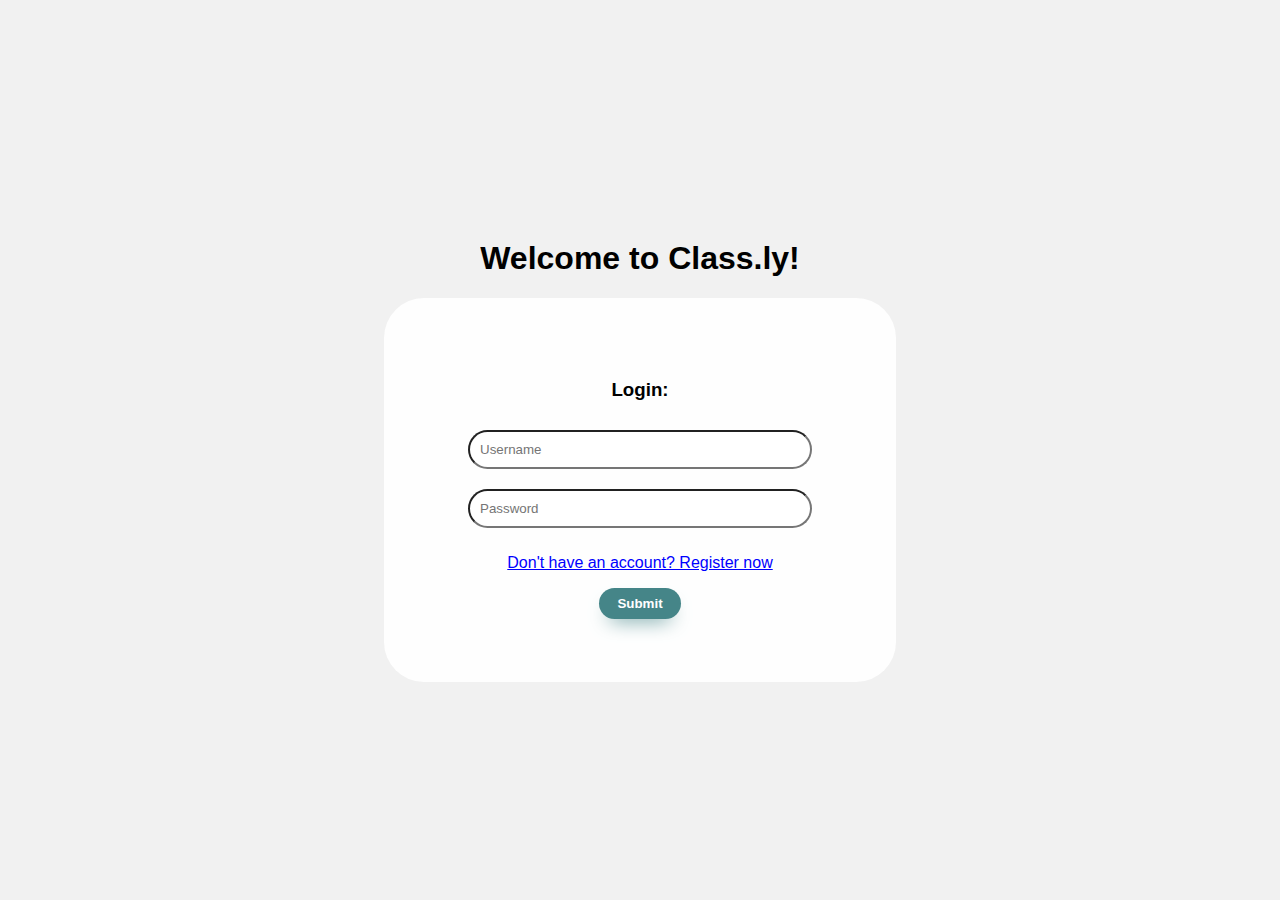
<file: index.html>
<!DOCTYPE html>
<html lang="en">
  <head>
    <title>Class.ly</title>
    <meta charset="utf-8">
    <title>Classly</title>
    <meta name="viewport" content="initial-scale=1,maximum-scale=1,user-scalable=no">
    <link href="https://api.mapbox.com/mapbox-gl-js/v3.7.0/mapbox-gl.css" rel="stylesheet">
    <script src="https://api.mapbox.com/mapbox-gl-js/v3.7.0/mapbox-gl.js"></script>
    <script type="module" src="./js/app.js"></script>
    <link rel="stylesheet" href="./css/login.css">
    <link rel="stylesheet" href="./css/style.css">
    <link rel="manifest" href="/hacknhfrontend/manifest.json">

    <!-- ios support-->
    <link rel="apple-touch-icon" href="./icons/logo-192x192.png">
    <meta name="apple-mobile-web-app-status-bar" content="#aa7700">
    <meta name="mobile-web-app-capable" content="yes">
    <meta name="apple-mobile-web-app-title" content="Classly">
    <meta name="apple-mobile-web-app-status-bar-style" content="black">

  </head>
  <body>
    <main>
      <h1>
        Welcome to Class.ly!
      </h1>
      <form id="account" onsubmit="formSubmit('login'); return false">
        <h3 id="account-header">Login:</h3>
        <input id="username" type="text" placeholder="Username">
        <input id="password" type="password" placeholder="Password">
        <input id="confirm" class="hidden" type="password" placeholder="Confirm Password">
        <p id="account-switch" onclick="switchForm('login')">Don't have an account? Register now</p>
        <button id="account-submit" type="submit" value="Submit">Submit</button>
      </form>
    </main>
    <script src="./js/account.js"></script>
  </body>
</html>
</file>
<file: css/login.css>
:root {
  --bg-color-main: #f1f1f1;
  --bg-color-alt: #fefefe;
  --black-1: #111111;

  --blue: #458588;
}

main {
  display: flex;
  flex-direction: column;
  justify-content: center;
  align-items: center;

  width: 100vw;
  height: 100vh;
  background-color: var(--bg-color-main);

  animation: fadeOnLoad 1s;
}

@keyframes fadeOnLoad {
  0% {
    opacity: 0;
  }

  100% {
    opacity: 1;
  }
}

form {
  display: flex;
  flex-direction: column;
  align-items: center;
  justify-content: center;

  width: 32rem;
  height: 24rem;
  background-color: var(--bg-color-alt);
  border-radius: 40px;
}

input {
  width: 20rem;
  padding: 10px;
  margin: 10px;
  border-radius: 100px;
}

h1 {
  position: relative;
  overflow: hidden;
  animation: textPopIn 1s;
}

@keyframes textPopIn {
  0% {
    top: -2rem;
  }

  100% {
    top: 0rem;
  }
}

#account-switch {
  color: blue;
  text-decoration: underline;
  justify-self: flex-start;
}

#account-switch:hover {
  cursor: pointer;
}

#account-submit {
  background-color: var(--blue);
  box-shadow: var(--blue) 0 10px 20px -10px;

  border-radius: 100px;
  color: #ffffff;
  cursor: pointer;
  font-weight: 700;
  padding: 8px 18px;
  width: fit-content;
  border: 0;
  outline: none;

  text-align: center;
  text-justify: center;
}
</file>
<file: css/style.css>
body {
  margin: 0;
  padding: 0;
  overflow: hidden;

  /* Font styling */
  font-family: 'Franklin Gothic Medium', Arial, sans-serif;
  -webkit-text-size-adjust: 100%;
  -webkit-font-smoothing: antialiased;
  -ms-text-size-adjust: 100%;
  -moz-osx-font-smoothing: grayscale;
  font-synthesis: none;
}

.hidden {
  display: none;
}

#mapbox { 
  position: absolute; 
  top: 0; 
  bottom: 0; 
  width: 100%; 
}
</file>
